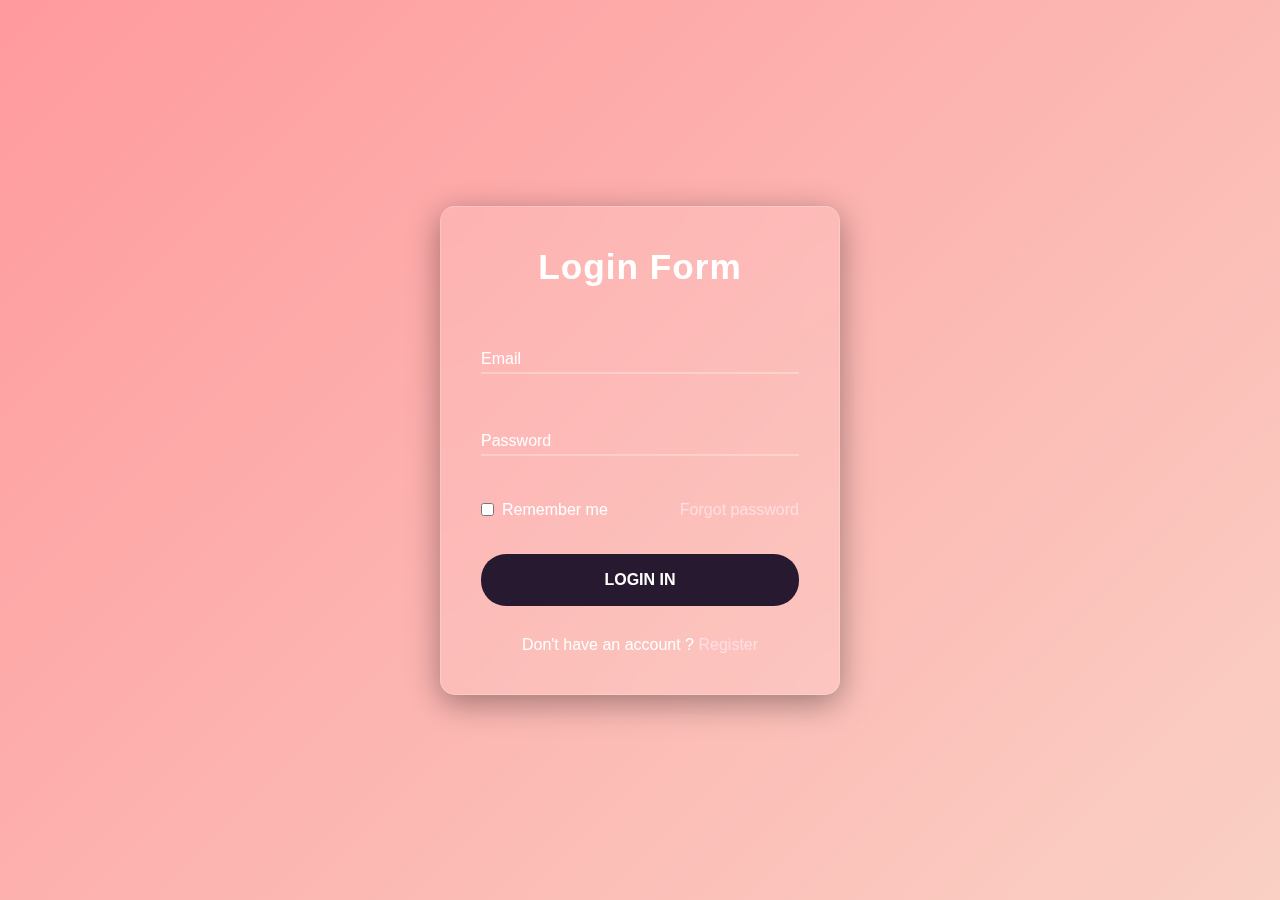
<file: index.html>
<!DOCTYPE html>
<html lang="en">
<head>
    <meta charset="UTF-8">
    <meta name="viewport" content="width=device-width, initial-scale=1.0">
    <title>Login</title>
    <link rel="stylesheet" href="styles.css">
</head>
<body>
    <div class="wrapper">
        <form action="#">
            <h2>
                Login Form
            </h2>
            <div class="input-field">
                <input type="text" required>
                <label> Email</label>
            </div>
            <div class="input-field">
                <input type="password" required>
                <label>Password</label>
            </div>
            <div class="forget">
                <label for="remember">
                    <input type="checkbox" id="remember">
                    <p>Remember me</p>
                </label>
                <a href="#">Forgot password</a>
            </div>
            <button type="submit">LOGIN IN</button>
            <div class="register">
                <p>Don't have an account ? <a href="#">Register</a></p>
            </div>
        </form>
    </div>
</body>
</html>
</file>
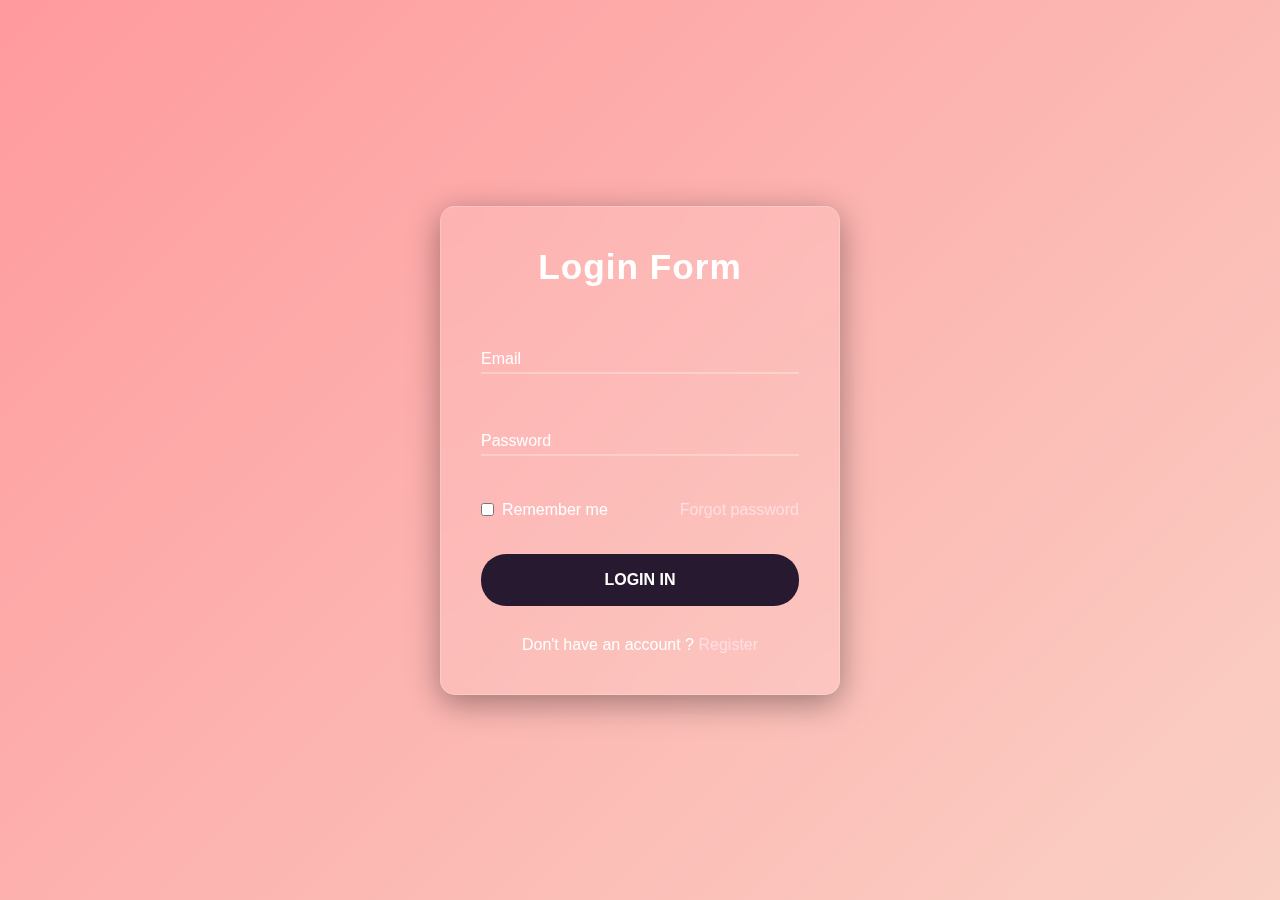
<file: login.html>
<!DOCTYPE html>
<html lang="en">
<head>
    <meta charset="UTF-8">
    <meta name="viewport" content="width=device-width, initial-scale=1.0">
    <title>Login</title>
    <link rel="stylesheet" href="styles.css">
</head>
<body>
    <div class="wrapper">
        <form action="#">
            <h2>
                Login Form
            </h2>
            <div class="input-field">
                <input type="text" required>
                <label> Email</label>
            </div>
            <div class="input-field">
                <input type="password" required>
                <label>Password</label>
            </div>
            <div class="forget">
                <label for="remember">
                    <input type="checkbox" id="remember">
                    <p>Remember me</p>
                </label>
                <a href="#">Forgot password</a>
            </div>
            <button type="submit">LOGIN IN</button>
            <div class="register">
                <p>Don't have an account ? <a href="#">Register</a></p>
            </div>
        </form>
    </div>
</body>
</html>
</file>
<file: styles.css>
*{
    margin: 0;
    padding: 0;
    box-sizing: border-box;
    font-family: "Open Sans", sans-serif;
}
body{
    display: flex;
    align-items: center;
    justify-content: center;
    min-height: 100vh;
    width: 100%;
    padding: 0 10px;
    background: linear-gradient(135deg, #ff9a9e 0%, #fad0c4 100%);

}
body::before{
    content: "";
    position: absolute;
    width: 100%;
    height: 100%;
    background: url("https://wallup.net/wp-content/uploads/2015/12/11997-chains-landscape-Tera_online-digital_art-anime-waterfall-fantasy_art-forest-mountain-floating_island.jpg");
    background-position: center;
    background-size: cover;
    z-index: -1;
}
.wrapper{
    width: 400px;
    border-radius: 15px;
    padding: 40px;
    text-align: center;
    background: rgba(255, 255, 255, 0.1);
    border: 1px solid rgba(255, 255, 255, 0.2);
    backdrop-filter: blur(20px);
    -webkit-backdrop-filter: blur(20px);
    box-shadow: 0 8px 32px rgba(0, 0, 0, 0.37);
    transition: all 0.3s ease;
}
.wrapper:hover{
    box-shadow: 0 12px 48px rgba(0, 0, 0, 0.5);
}
form{
    display: flex;
    flex-direction: column;
}
h2{
    font-size: 2.2rem;
    margin-bottom: 25px;
    color: #ffffff;
    letter-spacing: 1px;

}
.wrapper a:hover {
    text-decoration: underline;
}
button{
    background-color: #271930;
    color: #ffffff;
    font-weight: 600;
    border: none;
    padding: 15px 20px;
    cursor: pointer;
    border-radius: 25px;
    font-size: 16px;
    border: 2px solid transparent;
    transition: all 0.3s ease;
}
button:hover{
    color: #000000;
    background: rgba(63, 50, 50, 0.2);
    border-color: #ffffff;

}
.register{
    text-align: center;
    margin-top: 30px;
    color: #ffffff;
}
.input-field{
    position: relative;
    border-bottom: 2px solid rgba(255, 255, 255, 0.3);
    margin: 20px 0;
}
.input-field label{
    position: absolute;
    top: 50%;
    left: 0;
    transform: translateY(-10%);
    color: #ffffff;
    font-size: 16px;
    pointer-events: none;
    transition: 0.3s ease;

}
.input-field input{
    width: 100%;
    height: 40px;
    background: transparent;
    border: none;
    outline: none;
    font-size: 16px;
    color: #ffffff;
    padding: 0 10px;
}
.input-field intput:focus~label,
.input-field input:valid~lablel{
    font-size: 0.9rem;
    top: 10px;
    transform: translateY(-150%);
    color: #ffdde1;
}
.forget{
    display: flex;
    align-items: center;
    justify-content: space-between;
    margin: 25px 0 35px 0;
    color: #ffffff;
}
#remember{
    accent-color: #ffdde1;
}
.forget label{
    display: flex;
    align-items: center;
}
.forget label{
    display: flex;
    align-items: center;
}
.forget label p{
    margin-left: 8px;
}
.wrapper a{
    color: #ffdde1;
    text-decoration: none;
}
</file>
